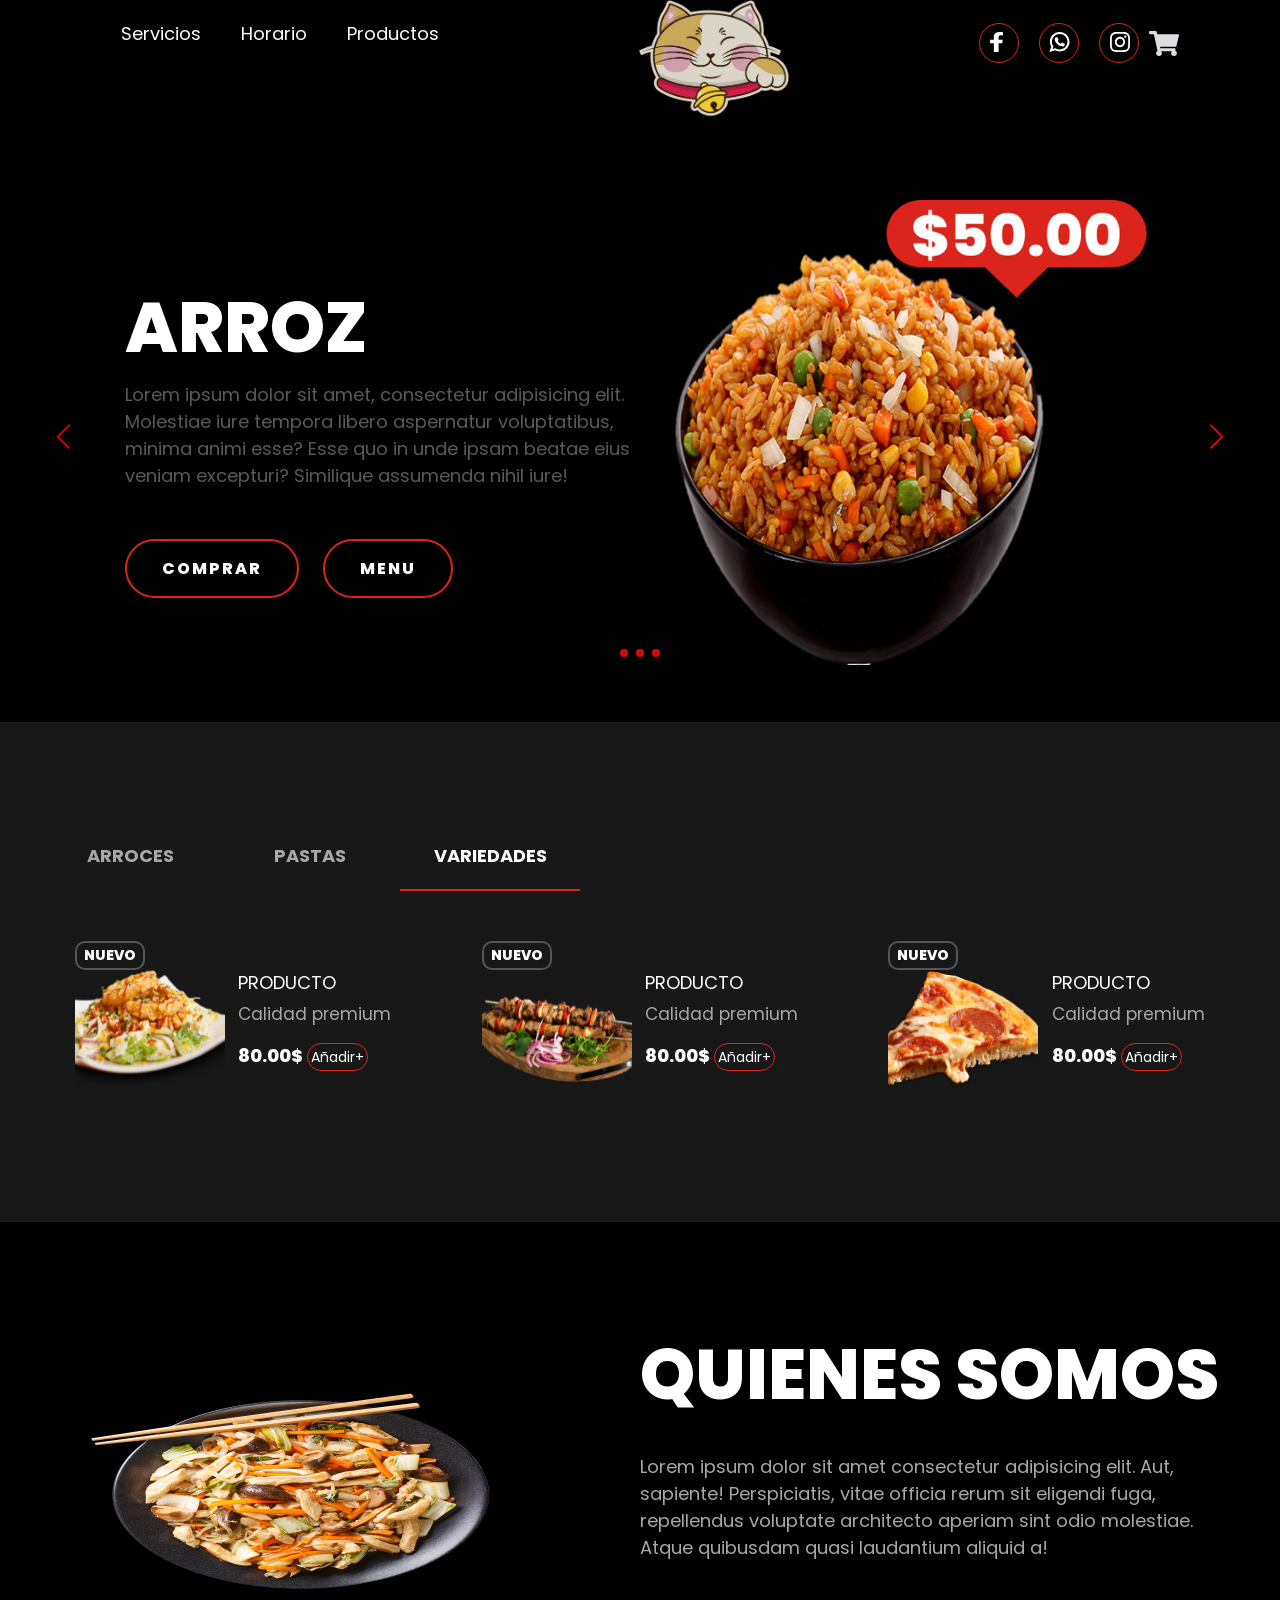
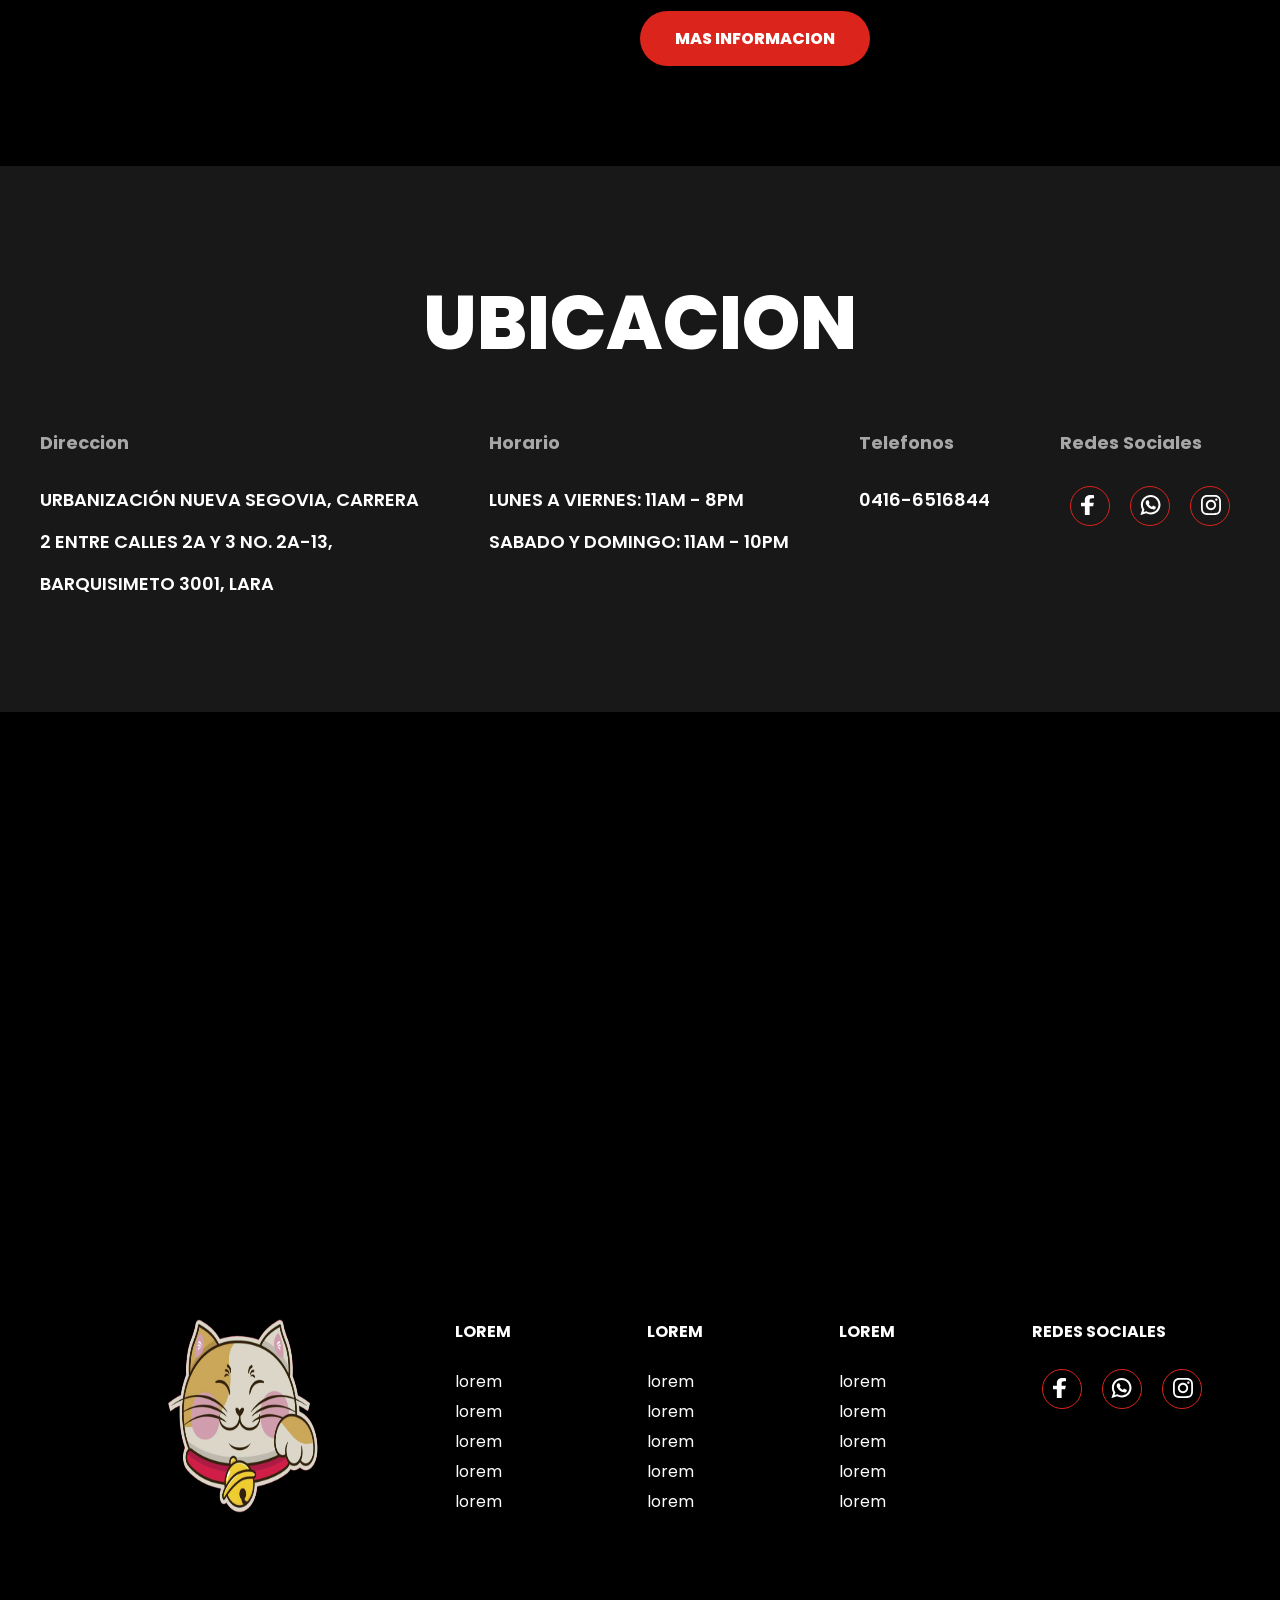
<file: index.html>
<!DOCTYPE html>
<html lang="en">

<head>
  <meta charset="UTF-8">
  <meta name="viewport" content="width=device-width, initial-scale=1.0">
  <title>China Gourmet</title>
  <link rel="stylesheet" href="https://cdn.jsdelivr.net/npm/swiper/swiper-bundle.min.css" />
  <link rel="stylesheet" href="style.css">
</head>

<body>
  <header >
    <div class="menu container">
      <input type="checkbox" id="menu">
      <label for="menu">
        <img src="img/menu.png" class="menu-icono" alt="">
      </label>
      <nav class="navbar">
        <div class="menu-1">
          <ul>
            <li><a href="">Servicios</a></li>
            <li><a href="#horario">Horario</a></li>
            <li><a href="#products">Productos</a></li>
          </ul>
        </div>
        <a href="#"><img src="img/logo.png" alt="" class="logo-2" herf></a>

        <div class="menu-2">
          <div class="socials">
            <a href="https://www.facebook.com/chinagourmetbqto">
              <div class="social">
                <img src="img/s1.svg" alt="">
              </div>
            </a>
            <a href="https://api.whatsapp.com/message/XPFSHLL3F4PPO1?autoload=1&app_absent=0">
              <div class="social">
                <img src="img/whatsapp-svgrepo-com.svg" alt="" style="height: 20px; width: 23px; margin-left: 7.5px;">
              </div>
            </a>
            <a href="https://www.instagram.com/chinagourmetbqto/">
              <div class="social">
                <img src="img/s3.svg" alt="">
              </div>
            </a>
          </div>
        </div>
        <ul>
          <li class="submenu">
            <img src="img/car.svg"  id="img-carrito">
            <div id="carrito">
              <table id="lista-carrito">
                <thead>
                  <tr>
                    <th>Imagen</th>
                    <th>Nombre</th>
                    <th>Precio</th>
                    <th></th>
                  </tr>
                </thead>
                <tbody></tbody>
              </table>
              <a href="#" id="vaciar-carrito" class="btn-3">Vaciar carrito</a>
            </div>
          </li>
        </ul>
      </nav>
    
    </div>

    <div class="header-content container">

      <div class="swiper mySwiper-1">
        <div class="swiper-wrapper">

          <div class="swiper-slide" data-swiper-autoplay="2000">
            <div class="slider">
              <div class="slider-txt">
                <h1>Arroz</h1>
                <p>Lorem ipsum dolor sit amet, consectetur adipisicing elit. Molestiae iure tempora libero aspernatur
                  voluptatibus, minima animi esse? Esse quo in unde ipsam beatae eius veniam excepturi? Similique
                  assumenda nihil iure!
                </p>
                <div class="botones">
                  <a href="" class="btn-1">Comprar</a>
                  <a href="" class="btn-1">Menu</a>
                </div>
              </div>
              <div class="slider-img">
                <img src="img/SliderArroz.png" alt="">
              </div>

            </div>
          </div>
          <div class="swiper-slide" data-swiper-autoplay="2000">
            <div class="slider">
              <div class="slider-txt">
                <h1>Pasta</h1>
                <p>Lorem ipsum dolor sit amet, consectetur adipisicing elit. Molestiae iure tempora libero aspernatur
                  voluptatibus, minima animi esse? Esse quo in unde ipsam beatae eius veniam excepturi? Similique
                  assumenda nihil iure!
                </p>
                <div class="botones">
                  <a href="" class="btn-1">Comprar</a>
                  <a href="" class="btn-1">Menu</a>
                </div>
              </div>
              <div class="slider-img">
                <img src="img/pasta1.png" alt="">
              </div>

            </div>
          </div>
          <div class="swiper-slide" data-swiper-autoplay="2000">
            <div class="slider">
              <div class="slider-txt">
                <h1>Lumpias</h1>
                <p>Lorem ipsum dolor sit amet, consectetur adipisicing elit. Molestiae iure tempora libero aspernatur
                  voluptatibus, minima animi esse? Esse quo in unde ipsam beatae eius veniam excepturi? Similique
                  assumenda nihil iure!
                </p>
                <div class="botones">
                  <a href="" class="btn-1">Comprar</a>
                  <a href="" class="btn-1">Menu</a>
                </div>
              </div>
              <div class="slider-img">
                <img src="img/Sliderlumpia.png" alt="">
              </div>

            </div>
          </div>
        </div>
        <div class="swiper-button-next"></div>
        <div class="swiper-button-prev"></div>
        <div class="swiper-pagination"></div>

      </div>
    </div>
    <div class="scroll"></div>
  </header>

  <main class="products" id="products">
    <div class="tabs container" >
      <input type="radio" name="tabs" id="tab1" checked="checked" class="tabInput" value="1">
      <label for="tab1">Arroces</label>

      <div class="tab">
        <div class=" swiper mySwiper-2" id="swiper1">
          <div class="swiper-wrapper" id="lista-1">

            <div class="swiper-slide">
              <div class="product">
                <div class="product-img">
                  <h4>Nuevo</h4>
                  <img src="img/food1.png" alt="">
                </div>
                <div class="product-txt">
                  <h4 class="titulo">Producto</h4>
                  <p>Calidad premium</p>
                  <span class="precio">80.00$</span>
                  <a href="#" class="agregar-carrito btn-3" data-id="1">Añadir+</a>
                </div>
              </div>
            </div>

            <div class="swiper-slide">
              <div class="product">
                <div class="product-img">
                  <h4>Nuevo</h4>
                  <img src="img/food2.png" alt="">
                </div>
                <div class="product-txt">
                  <h4 class="titulo">Producto</h4>
                  <p>Calidad premium</p>
                  <span class="precio">80.00$</span>
                  <a href="#" class="agregar-carrito btn-3" data-id="2">Añadir+</a>
                </div>
              </div>
            </div>

            <div class="swiper-slide">
              <div class="product">
                <div class="product-img">
                  <h4>Nuevo</h4>
                  <img src="img/food3.png" alt="">
                </div>
                <div class="product-txt">
                  <h4 class="titulo">Producto</h4>
                  <p>Calidad premium</p>
                  <span class="precio">80.00$</span>
                  <a href="#" class="agregar-carrito btn-3" data-id="3">Añadir+</a>
                </div>
              </div>
            </div>

          </div>
          <div class="swiper-button-next"> </div>
          <div class="swiper-button-prev"> </div>
        </div>
      </div>

      <input type="radio" name="tabs" id="tab2" checked="checked" class="tabInput" value="2">
      <label for="tab2">Pastas</label>
      <div class="tab">
        <div class=" swiper mySwiper-2" id="swiper2">
          <div class="swiper-wrapper" id="lista-2">

            <div class="swiper-slide">
              <div class="product">
                <div class="product-img">
                  <h4>Nuevo</h4>
                  <img src="img/food4.png" alt="">
                </div>
                <div class="product-txt">
                  <h4 class="titulo">Producto</h4>
                  <p>Calidad premium</p>
                  <span class="precio">80.00$</span>
                  <a href="#" class="agregar-carrito btn-3" data-id="4">Añadir+</a>
                </div>
              </div>
            </div>

            <div class="swiper-slide">
              <div class="product">
                <div class="product-img">
                  <h4>Nuevo</h4>
                  <img src="img/food5.png" alt="">
                </div>
                <div class="product-txt">
                  <h4 class="titulo">Producto</h4>
                  <p>Calidad premium</p>
                  <span class="precio">80.00$</span>
                  <a href="#" class="agregar-carrito btn-3" data-id="5">Añadir+</a>
                </div>
              </div>
            </div>

            <div class="swiper-slide">
              <div class="product">
                <div class="product-img">
                  <h4>Nuevo</h4>
                  <img src="img/food6.png" alt="">
                </div>
                <div class="product-txt">
                  <h4 class="titulo">Producto</h4>
                  <p>Calidad premium</p>
                  <span class="precio">80.00$</span>
                  <a href="#" class="agregar-carrito btn-3" data-id="6">Añadir+</a>
                </div>
              </div>
            </div>

          </div>
          <div class="swiper-button-next"> </div>
          <div class="swiper-button-prev"> </div>
        </div>
      </div>

      <input type="radio" name="tabs" id="tab3" checked="checked" class="tabInput" value="3">
      <label for="tab3">Variedades</label>
      <div class="tab">
        <div class=" swiper mySwiper-2" id="swiper3">
          <div class="swiper-wrapper" id="lista-3">

            <div class="swiper-slide">
              <div class="product">
                <div class="product-img">
                  <h4>Nuevo</h4>
                  <img src="img/food7.png" alt="">
                </div>
                <div class="product-txt">
                  <h4 class="titulo">Producto</h4>
                  <p>Calidad premium</p>
                  <span class="precio">80.00$</span>
                  <a href="#" class="agregar-carrito btn-3" data-id="7">Añadir+</a>
                </div>
              </div>
            </div>

            <div class="swiper-slide">
              <div class="product">
                <div class="product-img">
                  <h4>Nuevo</h4>
                  <img src="img/food8.png" alt="">
                </div>
                <div class="product-txt">
                  <h4 class="titulo">Producto</h4>
                  <p>Calidad premium</p>
                  <span class="precio">80.00$</span>
                  <a href="#" class="agregar-carrito btn-3" data-id="8">Añadir+</a>
                </div>
              </div>
            </div>

            <div class="swiper-slide">
              <div class="product">
                <div class="product-img">
                  <h4>Nuevo</h4>
                  <img src="img/food9.png" alt="">
                </div>
                <div class="product-txt">
                  <h4 class="titulo">Producto</h4>
                  <p>Calidad premium</p>
                  <span class="precio">80.00$</span>
                  <a href="#" class="agregar-carrito btn-3" data-id="9">Añadir+</a>
                </div>
              </div>
            </div>

          </div>
          <div class="swiper-button-next"> </div>
          <div class="swiper-button-prev"> </div>
        </div>
      </div>
    </div>
  </main>

  <section class="info container">
    <div class="info-img">
      <img src="img/CHOP-SUEY.png" alt="">
    </div>
    <div class="info-txt">
      <h2>Quienes Somos</h2>
      <p>Lorem ipsum dolor sit amet consectetur adipisicing elit. Aut, sapiente! Perspiciatis, vitae officia rerum sit
        eligendi fuga, repellendus voluptate architecto aperiam sint odio molestiae. Atque quibusdam quasi laudantium
        aliquid a!</p>
          <a href="#" class="btn-2">Mas Informacion</a>
    </div>
  </section>

  <section class="horario" id="horario">
    <div class="horario-info container">
      <h2>Ubicacion</h2>
      <div class="horario-txt">
        <div class="txt">
          <h4>Direccion</h4>
          <p>Urbanización Nueva Segovia, Carrera</p>
          <p>2 entre Calles 2A y 3 No. 2A-13,</p>
          <p>Barquisimeto 3001, Lara</p>
        </div>
        <div class="txt">
          <h4>Horario</h4>
          <p>Lunes a Viernes: 11am - 8pm</p>
          <p>Sabado y Domingo: 11am - 10pm</p>
        </div>
        <div class="txt">
          <h4>Telefonos</h4>
          <p>0416-6516844</p>
        </div>
        <div class="txt">
          <h4>Redes Sociales</h4>
          <div class="socials">
            <a href="https://www.facebook.com/chinagourmetbqto">
              <div class="social">
                <img src="img/s1.svg" alt="">
              </div>
            </a>
            <a href="https://api.whatsapp.com/message/XPFSHLL3F4PPO1?autoload=1&app_absent=0">
              <div class="social">
                <img src="img/whatsapp-svgrepo-com.svg" alt="" style="height: 20px; width: 23px; margin-left: 7.5px;">
              </div>
            </a>
            <a href="https://www.instagram.com/chinagourmetbqto/">
              <div class="social">
                <img src="img/s3.svg" alt="">
              </div>
            </a>
          </div>
        </div>

      </div>
    </div>
  </section>

  <section class="maps">
    <iframe class="map" src="https://www.google.com/maps/embed?pb=!1m18!1m12!1m3!1d1651.705738111958!2d-69.29615990213077!3d10.062951349702713!2m3!1f0!2f0!3f0!3m2!1i1024!2i768!4f13.1!3m3!1m2!1s0x8e876792df7fe19b%3A0xe8fc6105e6726690!2sChina%20Gourmet!5e0!3m2!1ses-419!2sve!4v1689022559033!5m2!1ses-419!2sve" width="100%" height="500" style="border:0;" allowfullscreen="" loading="lazy" referrerpolicy="no-referrer-when-downgrade"></iframe>
  </section>

  <footer class="footer">
    <img class="logo-2" src="img/logo.png" alt="">
    <div class="links">
      <h4>lorem</h4>
        <ul>
          <li> <a href="#">lorem</a></li>
          <li> <a href="#">lorem</a></li>
          <li> <a href="#">lorem</a></li>
          <li> <a href="#">lorem</a></li>
          <li> <a href="#">lorem</a></li>
        </ul>
    </div>
    <div class="links">
      <h4>lorem</h4>
        <ul>
          <li> <a href="#">lorem</a></li>
          <li> <a href="#">lorem</a></li>
          <li> <a href="#">lorem</a></li>
          <li> <a href="#">lorem</a></li>
          <li> <a href="#">lorem</a></li>
        </ul>
    </div>

  <div class="links">
      <h4>lorem</h4>
        <ul>
          <li> <a href="#">lorem</a></li>
          <li> <a href="#">lorem</a></li>
          <li> <a href="#">lorem</a></li>
          <li> <a href="#">lorem</a></li>
          <li> <a href="#">lorem</a></li>
        </ul>
  </div>

  <div class="links">
      <h4>Redes Sociales</h4>
      <div class="socials">
        <a href="https://www.facebook.com/chinagourmetbqto">
          <div class="social">
            <img src="img/s1.svg" alt="">
          </div>
        </a>
        <a href="https://api.whatsapp.com/message/XPFSHLL3F4PPO1?autoload=1&app_absent=0">
          <div class="social">
            <img src="img/whatsapp-svgrepo-com.svg" alt="" style="height: 20px; width: 23px; margin-left: 7.5px;">
          </div>
        </a>
        <a href="https://www.instagram.com/chinagourmetbqto/">
          <div class="social">
            <img src="img/s3.svg" alt="">
          </div>
        </a>
      </div>
</div>
    

  </footer>



  <script src="https://cdn.jsdelivr.net/npm/swiper/swiper-bundle.min.js"></script>
  <script src="script.js"></script>
</body>

</html>
</file>
<file: style.css>
@import url("https://fonts.googleapis.com/css2?family=Poppins:wght@400;500;600;700;800&display=swap");

*{
  margin: 0;
  padding: 0;
  box-sizing: border-box;
  text-decoration: none;
  list-style: none;
}

html{
  scroll-behavior: smooth;
}

body {
  background: rgb(0, 0, 0);
  font-family: "Poppins", sans-serif;
  
  
}

.container{
  max-width: 1200px;
  margin: 0 auto;
}

.swiper-button-prev::after{
  font-size: 25px;
}
.swiper-button-next::after{
  font-size: 25px;
}
.swiper-button-next{
  color: #ff0000;
}
.swiper-button-prev{
  color: #e90202;
}

.swiper-pagination-bullet {
  background-color: #d10b0b;
  opacity: 1;
}

.swiper-pagination-bullet-activate{
  background-color: #DB241b;
}

.menu {
  position: absolute;
  top: 0px;
  left: 0;
  right: 0;
  display: flex;
  justify-content: center;
  z-index: 1000;
  
}

.navbar {
  display: flex;
}

.navbar.active{
  position: fixed;
  text-align: center;
  box-sizing: border-box;


  .menu {
    padding: 20px;
    justify-content: center;
  }
  .menu-2 {
    visibility: hidden;
  }
  .menu-1
{
  visibility: hidden;
}

.logo-2{
  cursor: pointer;
  transition: all .8s ease;
}



}

.menu-1{
  margin-right: 180px;
  
}
.menu-2{
  margin-left: 180px;
  display: flex;
  align-items: center;
  margin-top: -40px;
  
}



.logo-2 {
  width: 150px;
  transition: all .8s ease;
  cursor: auto;
}

.socials{
  display: flex;
}

.social {
  margin: 0 10px;
  height: 40px;
  width: 40px;
  border: 1px solid #DB241b;
  border-radius: 50%;
}

.social:hover{
  background: #DB241b;
}

.social img{
  margin: 8px 0 0 10px;
}
.submenu{
  position: relative;
  margin-top: 23px;
}

.submenu #carrito{
  display: none;
}

.submenu:hover #carrito{
  display: block;
  position: absolute;
  right: 0;
  backdrop-filter: blur(10px);
  top: 100%;
  z-index: 1;
  background-color: #4E485076;
  padding: 20px;
  min-width: 400px;
}

#vaciar-carrito{
  margin-top: 15px;
  display: inline-block;
  width: 150px;
  height: 20px;
  font-size: 15px;
  text-align: right;
}
a#vaciar-carrito{
  position: relative;
  display: flex;
    align-items: center;
}


table {
  width: 100%;
}
th, td {
  color: #ffffff;
}


.btn-3{
  padding: 3px;
  color: #ffffff;
  border:1px solid #DB241b;
  border-radius: 25px;
  box-sizing: border-box;
  font-size: 14px;
    &&:hover{
    background: #ab1c15;
}
}


.submenu #img-carrito{
  margin-top: 8px;
}

.menu .navbar ul li{
  position: relative;
  float: left;
}

.menu .navbar ul li a{
  font-size: 18px;
  padding: 20px;
  color: rgb(255, 251, 251);
  display: block;
}

.menu .navbar ul li a:hover{
color: #DB241b;
}



#menu {
  display: none;
}

.menu-icono {
  width: 25px;
}

.menu label {
  cursor: pointer;
  display: none;
}

.header-content {
  margin-top: 200px;
  padding-bottom: 50px;
}

.slider {
  display: flex;
  align-items: center;
}

.slider-txt {
  margin-left: 85px;
  width: 50%;
}

.slider-txt h1{
  font-size: 70px;
  color: #ffffff;
  text-transform: uppercase;
  font-weight: 800;
}
.slider-txt p{
  font-size: 18px;
  color: #5d5757;

}

.botones{
  margin-top: 50px;
}

.btn-1 {
  display: inline-block;
  padding: 15px 35px;
  border: 2px solid #DB241b;
  color: #FFFF;
  font-weight: 800;
  letter-spacing: 2px;
  text-transform: uppercase;
  margin-right: 20px;
  border-radius: 50px;
}

.btn-1:hover{
  background: #DB241b;
}

.slider-img {
  width: 50%;
}
.slider-img img{
  margin-right: 225px;
  width: 520px;
}

.products {
  background: #181818;
}

.tabs {
  display: flex;
  flex-wrap: wrap;
  padding: 100px 0;
}

.tabs label{
  width: 15%;
  order: 1;
  display: block;
  padding: 20px 0;
  text-align: center;
  cursor: pointer;
  color: #A7A7A7;
  font-weight: 700;
  font-size: 18px;
  text-transform: uppercase;
  transition: background ease 0.2s;
}

.tabs .tab {
  order: 99;
  flex-grow: 1;
  width: 100%;
  display: none;
  padding-top: 25px;

}

.tabs input[type="radio"] {
  display: none;
}

.tabs input[type="radio"]:checked + label{
   border-bottom: 2px solid #DB241b;
   color: #FFFF;
}
.tabs input[type="radio"]:checked + label + .tab{
  display: block;
} 

.product{
  display: flex;
  align-items: center;
  padding: 25px;
  margin: 0 10px;
} 

.product-img{
  width: 50%;
  text-align: left;
}
.product-img h4 {
  display: inline-block;
  padding: 5px 7px;
  line-height: 15px;
  color: #FFFF;
  font-size: 14px;
  text-transform: uppercase;
  font-weight: 800;
  border: 2px solid #555555;
  border-radius: 10px;
}

.product-img img {
  width: 150px;
  height: 120px;
}
.product-txt{
  width: 50%;
  margin-left: 10px;
  text-align: left;
}

.product-txt h4{
  color: #FFFF;
  font-size: 18px;
  text-transform: uppercase;
  font-weight: 400;
  margin-bottom: 5px;
}

.product-txt p{
  color: #A7A7A7;
  font-size: 17px;
  margin-bottom: 15px;
}

.product-txt span {
  color: #FFFF;
  font-size: 18px;
  font-weight: 800;
}

.info {
  padding: 100px 0px;
  display: flex;
  align-items: center;
}

.info-img{
  width: 50%;
}

.info-img img{
  width: 500px;
  height: 250px;
}

.info-txt {
  width: 50%;
}
.info-txt h2 {
  font-size: 70px;
  color: #FFFF;
  font-weight: 800;
  text-transform: uppercase;
  margin-bottom: 25px;
}

.info-txt p {
  font-size: 18px;
  color: #A7A7A7;
  margin-bottom: 50px;
}

.btn-2{
  display: inline-block;
  padding: 15px 35px;
  background: #DB241b;
  color: #FFFF;
  font-weight: 800;
  text-transform: uppercase;
  border-radius: 50px; 
   &&:hover{
    background: #ab1c15;
   }
}

/*Horarios*/

.horario{
  padding: 100px 0;
  background: #181818;
}

.horario-info h2{
  font-size: 75px;
  color: #FFFF;
  font-weight: 800;
  text-transform: uppercase;
  margin-bottom: 50px;
  display: flex;
  justify-content: center;

}

.horario-txt {
  display: flex;
  justify-content: space-between;
}

.txt {
  color: #FFFF;
}

.txt h4{
  font-size: 18px;
  color: #A7A7A7;
  margin-bottom: 30px;
}

.txt p {
  font-size: 18px;
  text-transform: uppercase;
  font-weight: 600;
  margin-bottom: 15px;
}
/*mapa*/
.map {
  filter: grayscale(100%) invert(92%) contrast(93%);
}

.footer {
  padding: 100px 0;
  display: flex;
  justify-content:space-around ;
  max-width: 1400px;
  margin: auto;
}

.footer .logo-2{
    margin-left: 100px;
}

.links h4{
  color: #ffffff;
  text-transform: uppercase;
  margin-bottom: 25px;
}

.links ul li a{
  color: #ffffff;
  font-size: 16px;
  margin-bottom: 5px;
  display: inline-block;
   &&:hover{
    color: #DB241b;
   }
}

 .links .socials {
  margin-right: px
 }




@media(max-width: 990px){ 

 
  .menu {
    padding: 20px;
    justify-content: space-between;
    transition: all 1s ease;
  }
  .menu-2 .socials, .menu .logo-2{
    display: none;
  }


  .logo-1{
    width: 100px;
  }
  .logo-2{
    width: 0;
  }

  .menu label {
    display: initial;
  }

  .menu .navbar {
    position: absolute;
    top: 100%;
    left: 0;
    right: 0;
    background: #181818;
    display: none;
    
  }

  .menu .navbar ul li{
    width: 100px;
 
  }

  .submenu:hover{
    min-width: 100%;
  }

  .submenu {
    margin-top: -5px;
  }


  #menu:checked ~ .navbar {
    display: initial;
  }
  .header-content{
    padding: 30px;
    margin-top: 100px;
  }
  .slider{
    flex-direction: column;
  }

  .slider-txt{
    margin-left: 0;
    width: 100%;
    text-align: center;
    margin-bottom: 50px;
  }

  .slider-txt h1{
    font-size: 50px;
  }
    .slider-txt p{
      font-size: 16px;
    }
  .btn-1{
    padding: 10px 25px;
    font-size: 14px;
  }  
  .slider-img{
    width: 100%;
    text-align: center;
  }

  .slider-img img{
   margin-right: 0;
   width: 300px;
  }
  
  .swiper-horizontal > .swiper-pagination-bullets, .swiper-pagination-horizontal,
  .swiper-pagination-custom, .swiper-pagination-fraction {
    bottom: -7px;
  }

  .tabs {
    padding: 50px 30px;
  }
  .tabs label {
    width: 33%;

  }

  .info {
    padding: 30px;
    flex-direction: column;
  }

  .info-img{
    width: 100%;
    text-align: center;
  }

  .info-img img{
    width: 400px;
    height: 200px;
    margin-bottom: 25px;
  }

  .info-txt {
    width: 100%;
    text-align: center;
  }

  .info-txt h2{
    font-size: 50px;
  }

  .info-txt p{
    font-size: 16px;
  }

  .horario {
    padding: 30px;
    text-align: center;
  }

  .horario-info h2{
    font-size: 50px;
    margin-bottom: 15px;
  }

  .horario-txt {
    flex-direction: column;
  }

  .socials{
    justify-content: center;
  }

  .social img{
    margin: 8px 0 0 0;
  }

  .footer{
    padding: 30px;
    flex-direction: column;
    text-align: center;
  }

  .links h4{
    margin: 4px, 0, 10px, 0;
  }


}
</file>
